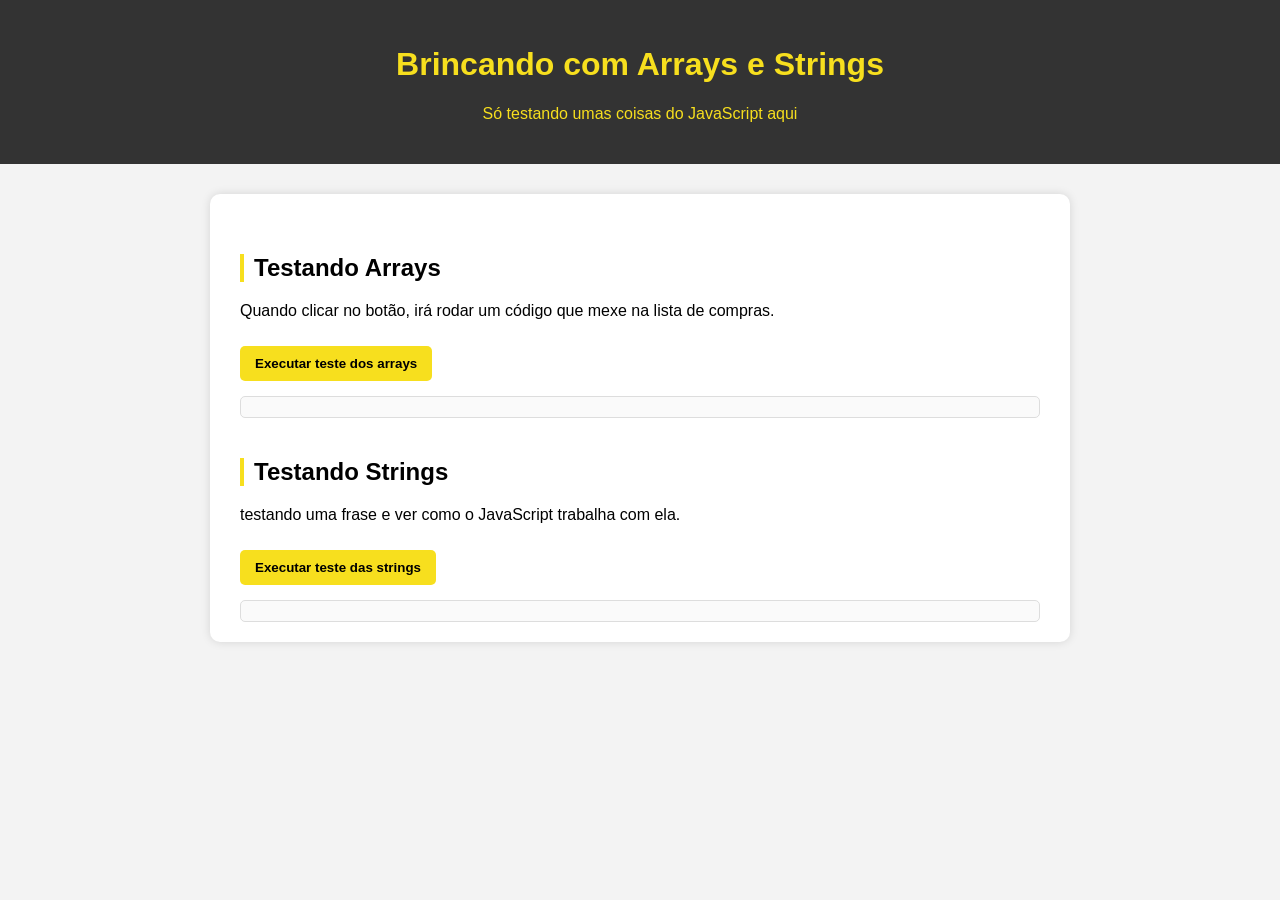
<file: Aula 17/index.html>
<!DOCTYPE html>
<html lang="pt-BR">
<head>
  <meta charset="UTF-8">
  <meta name="viewport" content="width=device-width, initial-scale=1.0">
  <title> teste com Arrays e Strings</title>
  <link rel="stylesheet" href="style.css">
</head>
<body>

  <header>
    <h1>Brincando com Arrays e Strings</h1>
    <p>Só testando umas coisas do JavaScript aqui </p>
  </header>

  <main>

    <section>
      <h2>Testando Arrays</h2>
      <p>Quando clicar no botão, irá rodar um código que mexe na lista de compras.</p>
      <button onclick="manipularArrays()">Executar teste dos arrays</button>
      <div id="resultadoArrays" class="resultado"></div>
    </section>

    <section>
      <h2>Testando Strings</h2>
      <p> testando uma frase e ver como o JavaScript trabalha com ela.</p>
      <button onclick="manipularStrings()">Executar teste das strings</button>
      <div id="resultadoStrings" class="resultado"></div>
    </section>

  </main>

  <script src="script.js"></script>
</body>
</html>
</file>
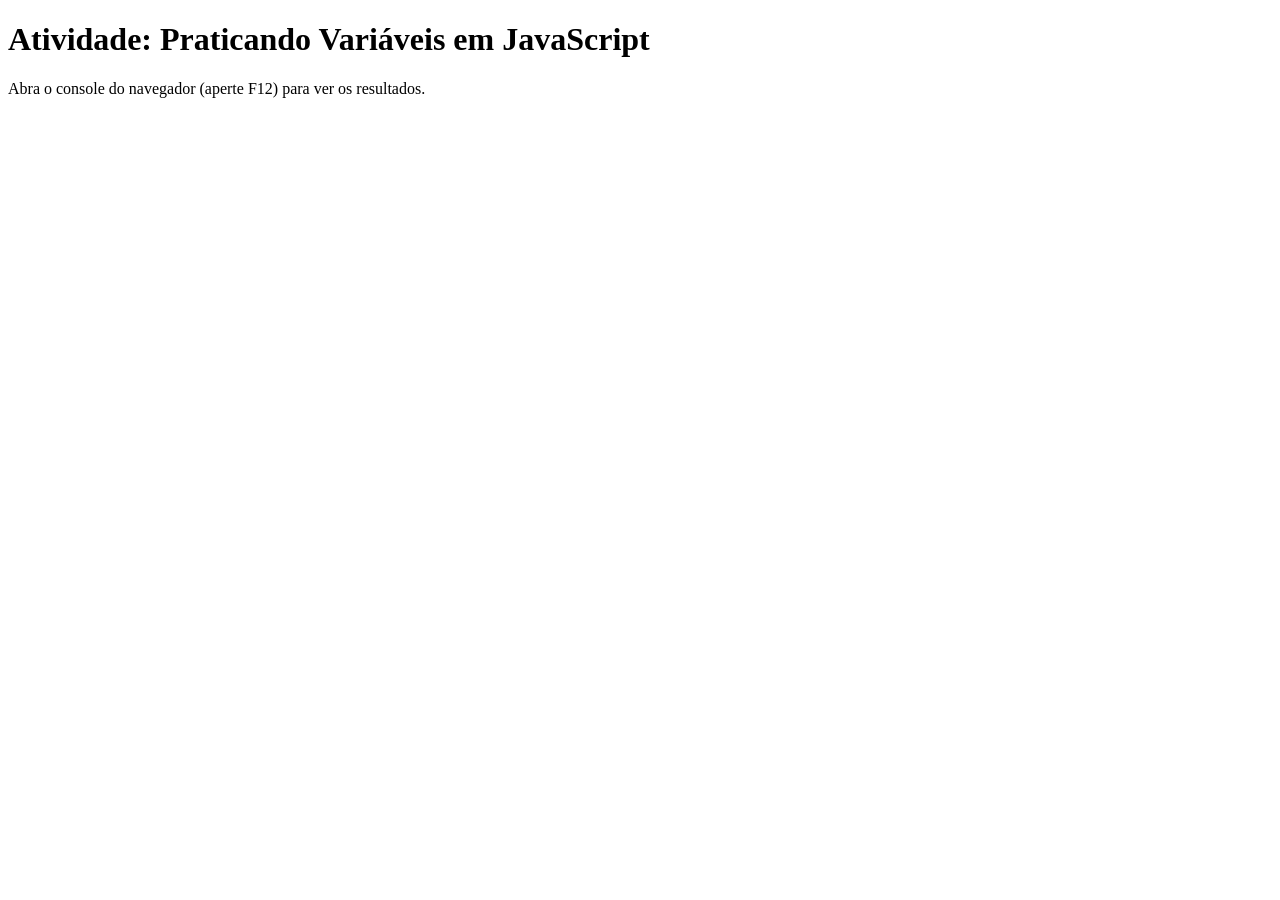
<file: exer01.html>
<!DOCTYPE html>
<html lang="pt-BR">
<head>
    <meta charset="UTF-8">
    <title>Atividade de Variáveis</title>
</head>
<body>
    <h1>Atividade: Praticando Variáveis em JavaScript</h1>
    <p>Abra o console do navegador (aperte F12) para ver os resultados.</p>

    <script>
        // 1️⃣ Declare uma variável nome usando const
        const nome = "Cibely";
        console.log("Nome:", nome);

        // 2️⃣ Declare uma variável idade usando let e reatribua um novo valor
        let idade = 18;
        console.log("Idade inicial:", idade);

        idade = 19;
        console.log("Idade atualizada:", idade);

        // 3️⃣ Crie um objeto produto com nome e valor
        const produto = {
            nome: "Celular",
            valor: 1500
        };
        console.log("Produto original:", produto);

        // 4️⃣ Modifique a propriedade 'valor'
        produto.valor = 1300;
        console.log("Produto modificado:", produto);
    </script>
</body>
</html>
</file>
<file: Aula 17/style.css>
/*  só pra ficar bonito mesmo :) */

body {
  font-family: Arial, Helvetica, sans-serif;
  background: #f3f3f3;
  margin: 0;
}

header {
  background: #333;
  color: #f7df1e;
  padding: 25px;
  text-align: center;
}

main {
  max-width: 800px;
  margin: 30px auto;
  background: white;
  padding: 20px 30px;
  border-radius: 10px;
  box-shadow: 0 0 10px #00000020;
}

h2 {
  margin-top: 40px;
  border-left: 4px solid #f7df1e;
  padding-left: 10px;
}

button {
  margin-top: 10px;
  background: #f7df1e;
  border: none;
  padding: 10px 15px;
  font-weight: bold;
  cursor: pointer;
  border-radius: 5px;
}

button:hover {
  opacity: .8;
}

.resultado {
  background: #fafafa;
  margin-top: 15px;
  padding: 10px;
  border-radius: 5px;
  border: 1px solid #ddd;
  font-family: monospace;
  white-space: pre-line;
}
</file>
